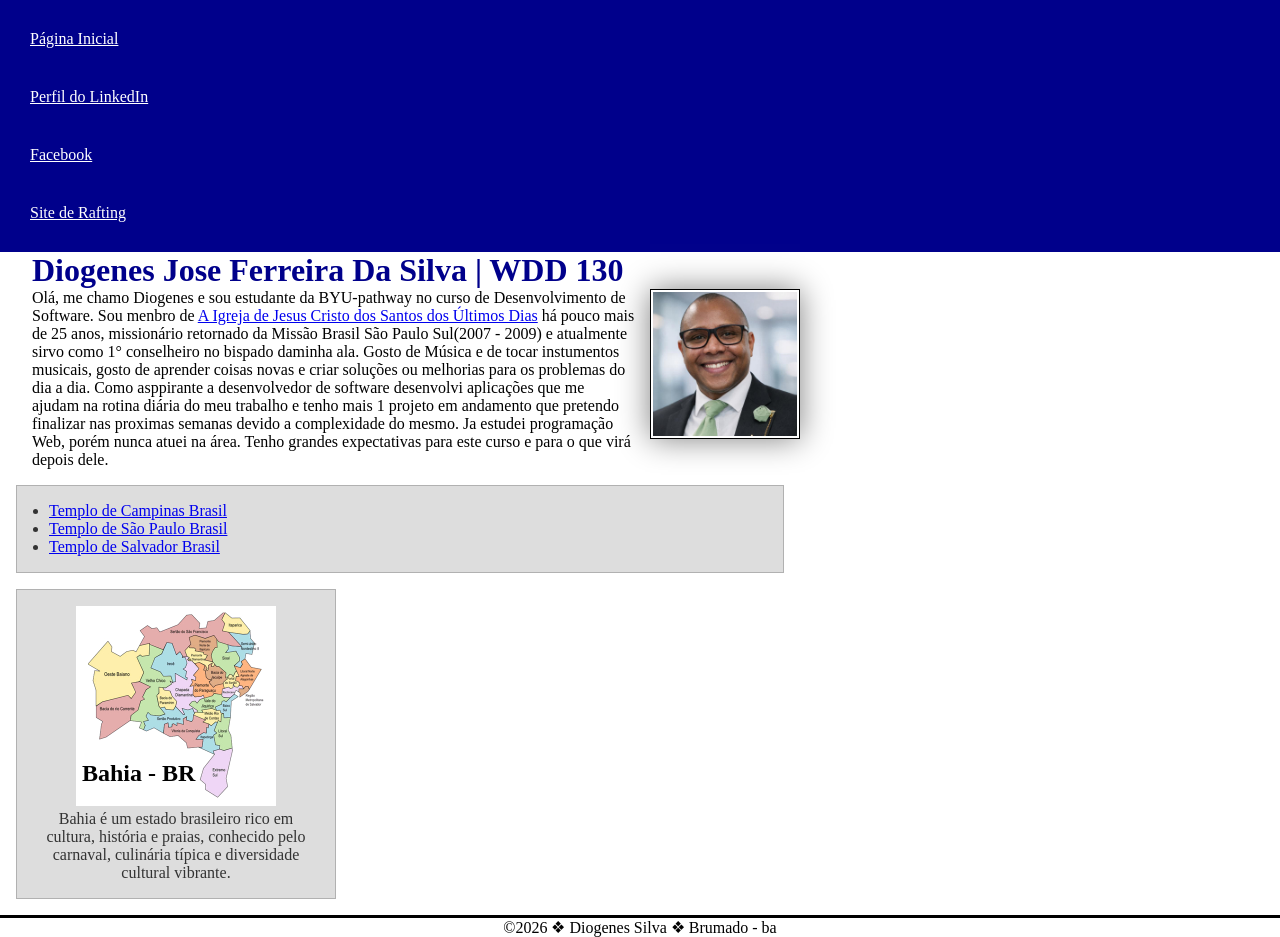
<file: index.html>
<!DOCTYPE html>
<html lang="pt-BR">

<head>
    <meta charset="UTF-8">
    <meta name="viewport" content="width=device-width, initial-scale=1.0">
    <title>WDD 130 Diogenes Jose Ferreira Da Silva</title>
    <meta name="description"
        content="Esta página está em constante atualização durante meu curso na BYU-Pathway, apresentando projetos, aprendizados e evolução contínua.">
    <meta name="author" content="Diogenes Jose Ferreira Da Silva">
    <link rel="stylesheet" href="estilos/estilos.css">
</head>

<body>

    <header>
        <nav>
            <a href="#">Página Inicial</a>
            <a href="https://www.linkedin.com/in/diogenes-j-ferreira-da-silva-88aba8154/" target="_blank">Perfil do
                LinkedIn</a>
            <a href="https://www.facebook.com" target="_blank">Facebook</a>
            <a href="wwr/">Site de Rafting</a>
        </nav>
    </header>
    <main>
        <h1 class="indentacao">Diogenes Jose Ferreira Da Silva | WDD 130</h1>
        <img src="imagens/perfil.jpg" alt="Foto do perfil de Diogenes" width="200">
        <p class="indentacao">Olá, me chamo Diogenes e sou estudante da BYU-pathway no curso de Desenvolvimento de
            Software. Sou menbro de
            <a href="https://www.churchofjesuschrist.org/?lang=por" target="_blank">A Igreja de Jesus Cristo dos Santos
                dos Últimos Dias</a> há pouco mais de 25 anos, missionário retornado da Missão Brasil São Paulo Sul(2007
            - 2009) e atualmente sirvo como 1° conselheiro no bispado daminha ala. Gosto de Música e de tocar
            instumentos musicais, gosto de aprender coisas novas e criar soluções ou melhorias para os problemas do dia
            a dia. Como asppirante a desenvolvedor de software desenvolvi aplicações que me ajudam na rotina diária do
            meu trabalho e tenho mais 1 projeto em andamento que pretendo finalizar nas proximas semanas devido a
            complexidade do mesmo. Ja estudei programação Web, porém nunca atuei na área.
            Tenho grandes expectativas para este curso e para o que virá depois dele.
        </p>
        <ul class="caixa indentacao">
            <li><a href="https://www.churchofjesuschrist.org/temples/details/campinas-brazil-temple?lang=por"
                    target="_blank" ->Templo de Campinas Brasil</a>
            <li><a href="https://www.churchofjesuschrist.org/temples/details/sao-paulo-brazil-temple?lang=por"
                    target="_blank">Templo de São Paulo Brasil</a></li>
            <li><a href="https://www.churchofjesuschrist.org/temples/details/salvador-brazil-temple?lang=por"
                    target="_blank">Templo de Salvador Brasil</a></li>
        </ul>
    </main>
    <aside class="caixa">
        <h2>Bahia - BR</h2>
        <img src="imagens/bahia.jpg" alt="Estado dabahia dividido por cidades">
        <p>Bahia é um estado brasileiro rico em cultura, história e praias, conhecido pelo carnaval, culinária típica e
            diversidade cultural vibrante.</p>
    </aside>
    <footer>
        <p> ©️2026 &#10070; Diogenes Silva &#10070; Brumado - ba</p>
    </footer>

</body>

</html>
</file>
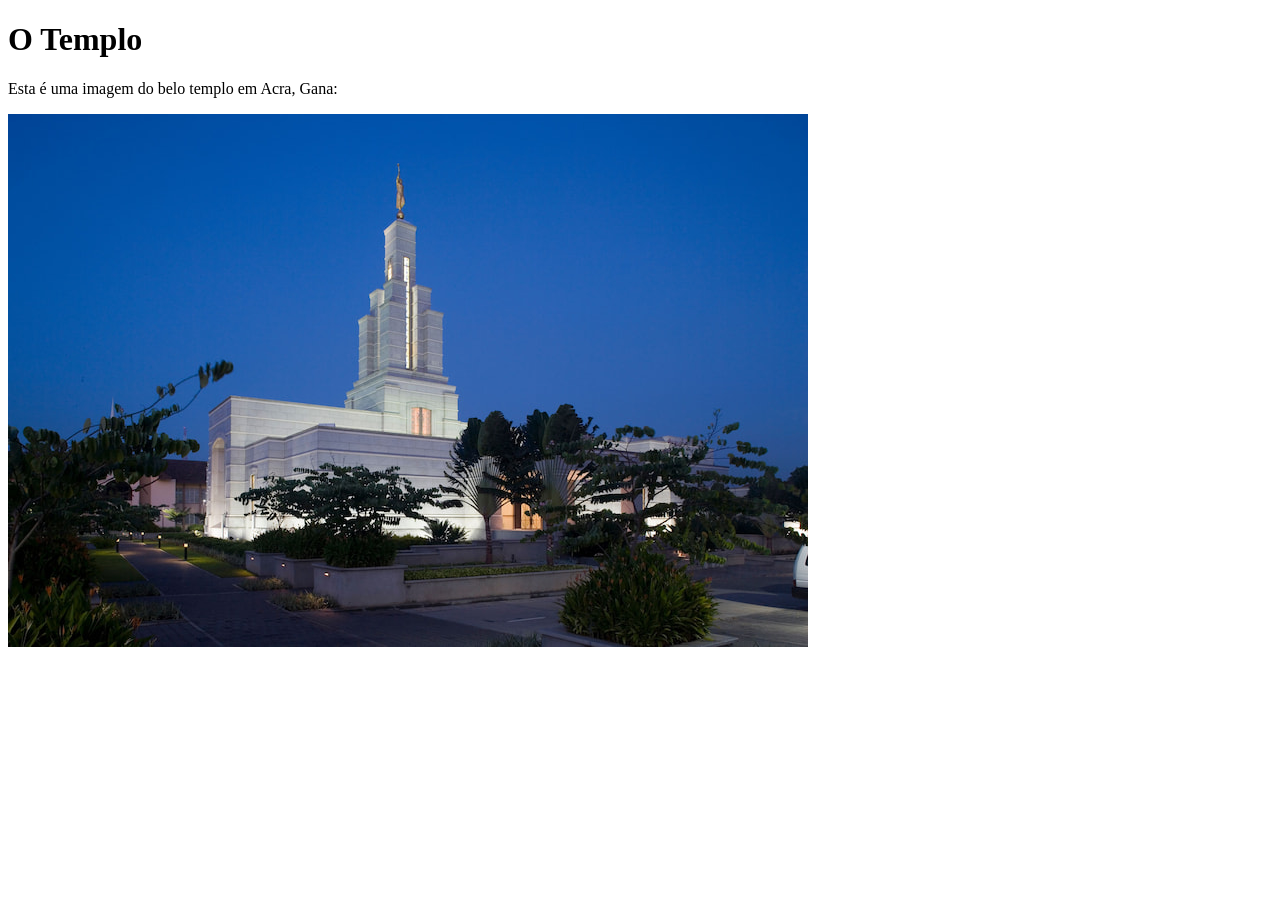
<file: semana01/imagens.html>
<!DOCTYPE html>
<html lang="pt-br">

<head>
    <meta charset="UTF-8">
    <meta name="viewport" content="width=device-width, initial-scale=1.0">
    <title>Imagem do Templo</title>
</head>

<body>
    <h1>O Templo</h1>
    <p>Esta é uma imagem do belo templo em Acra, Gana:</p>
    <img src="imagens/templo-pequeno.jpg" alt="O Templo de Acra, Gana">

</body>

</html>
</file>
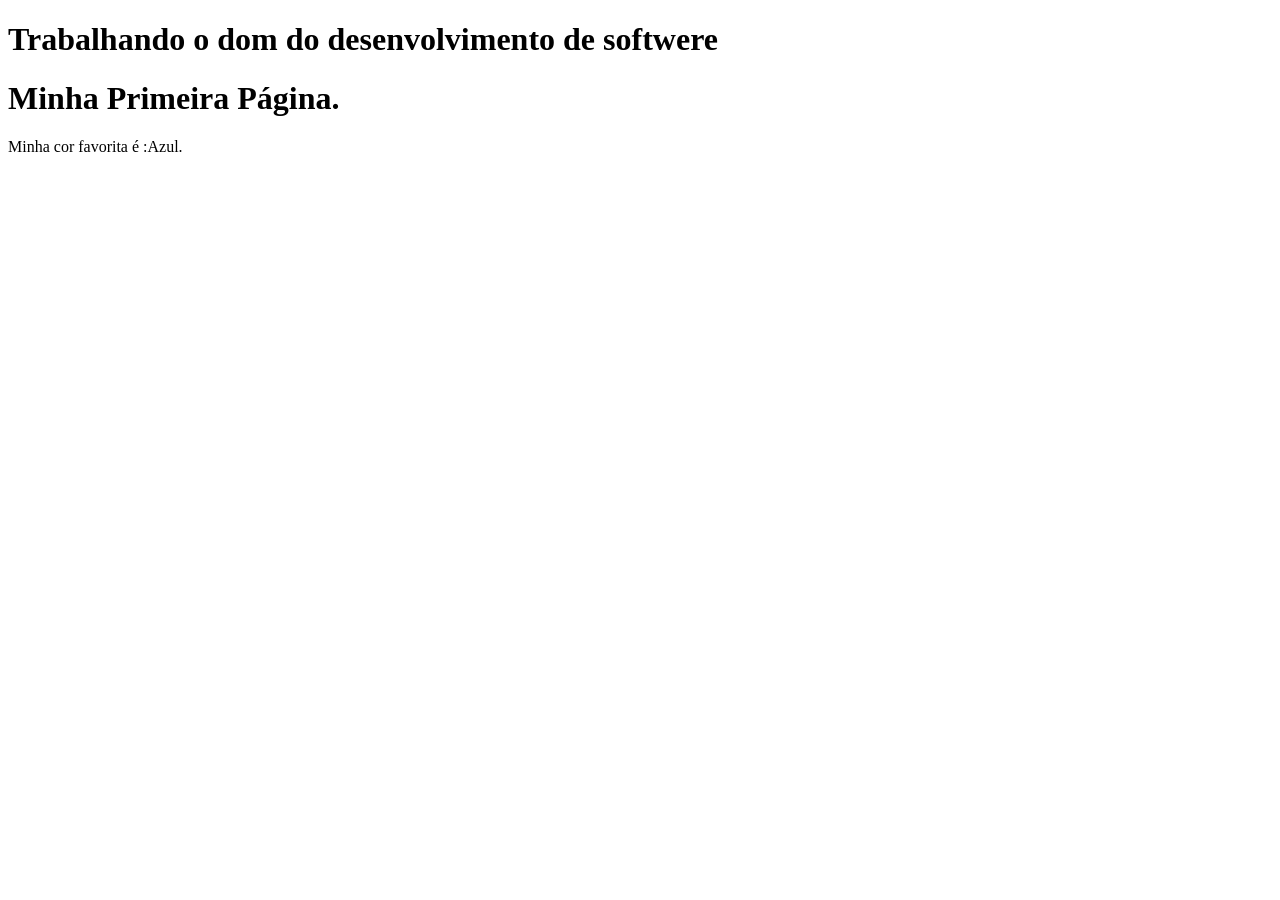
<file: semana01/primeira-pagina.html>
<!DOCTYPE html>
<html lang="pt-br">
<head>
    <meta charset="UTF-8">
    <meta name="viewport" content="width=device-width, initial-scale=1.0">
    <title>Minha Primeira Página</title>
</head>
<body>
    <header>
    <p><h1>Trabalhando o dom do desenvolvimento de softwere</h1></p>
    </header>
    <h1>Minha Primeira Página. </h1>
    <p>Minha cor favorita é :Azul. </p>
</body>
</html>
</file>
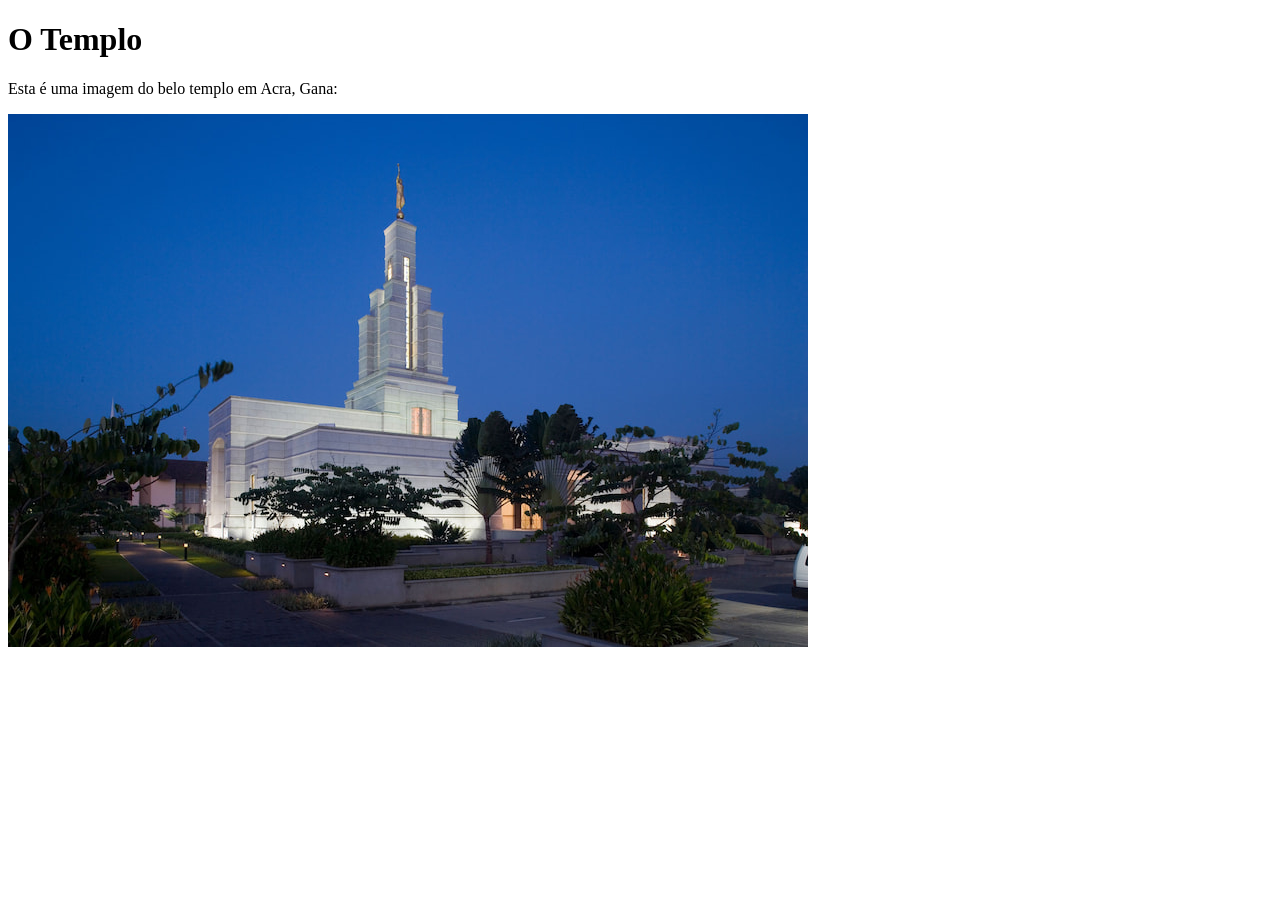
<file: semana01/solucao-imagens.html>
<!DOCTYPE html>
<html lang="pt-br">
<head>
    <meta charset="UTF-8">
    <meta name="viewport" content="width=device-width, initial-scale=1.0">
    <title>Imagem do Templo</title>
</head>
<body>
    <h1>O Templo</h1>
    <p>Esta é uma imagem do belo templo em Acra, Gana:</p>
    <img src="imagens/templo-pequeno.jpg" alt="Templo de Acra, Gana">

</body>
</html>
</file>
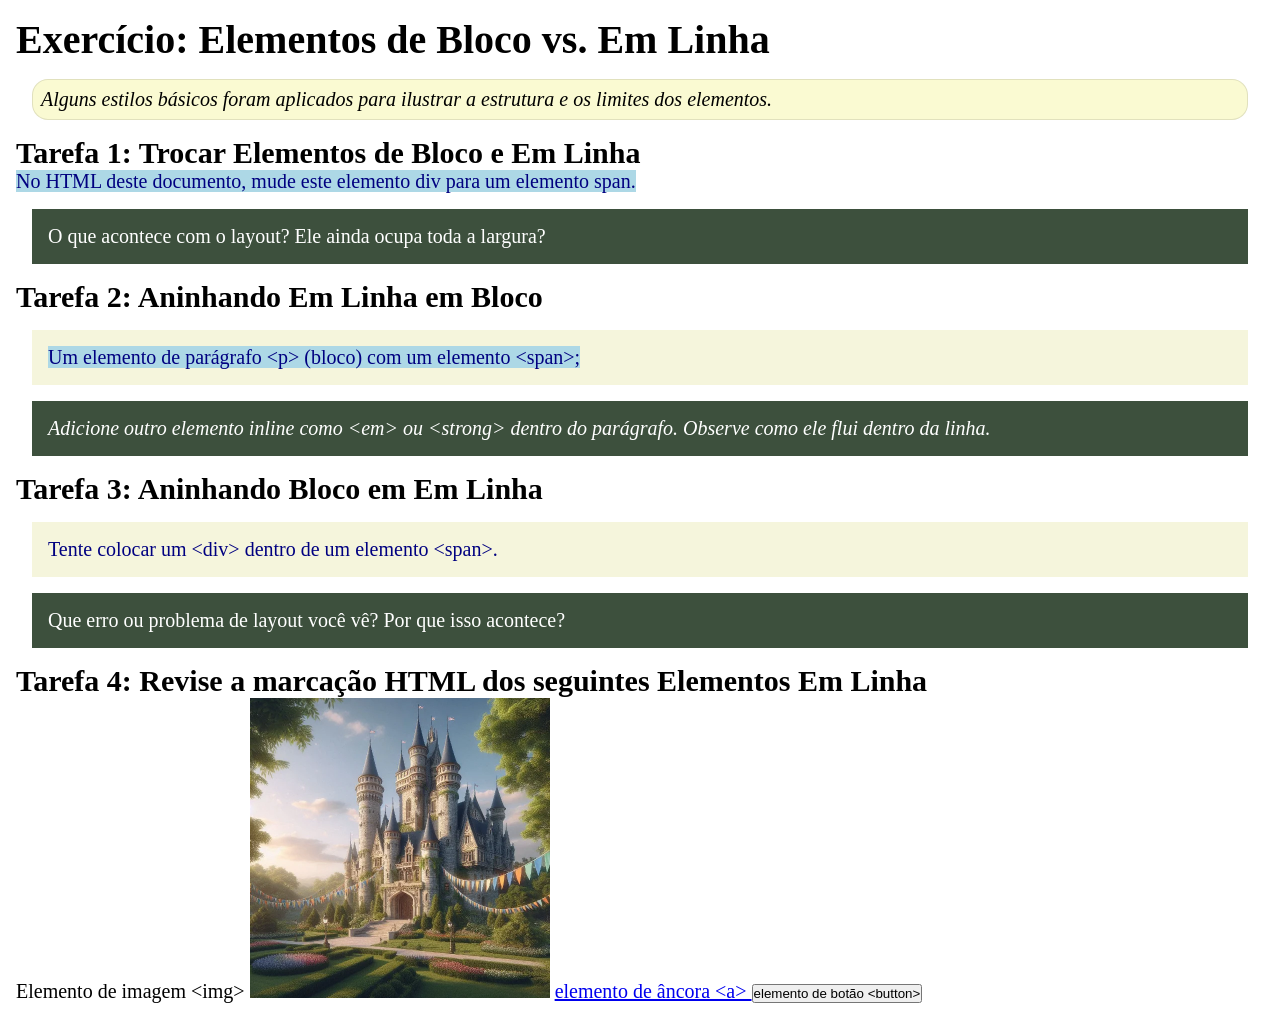
<file: semana02/bloco-vs-inline.html>
<!DOCTYPE html>
<html lang="pt-br">

<head>
    <meta charset="UTF-8">
    <meta name="viewport" content="width=device-width, initial-scale=1.0">
    <title>Exercício: Elementos de Bloco vs. Inline</title>
    <link rel="stylesheet" href="estilos/bloco-vs-inline.css">
</head>

<body>
    <main>
        <h1>Exercício: Elementos de Bloco vs. Em Linha</h1>
        <p class="note">Alguns estilos básicos foram aplicados para ilustrar a estrutura e os limites dos elementos.</p>

        <h2>Tarefa 1: Trocar Elementos de Bloco e Em Linha</h2>
        <span>No HTML deste documento, mude este elemento div para um elemento span.</span>

        <p class="question">O que acontece com o layout? Ele ainda ocupa toda a largura?</p>
        <!-- Não, ele não ocupa toda a largura. span ocupa apenas o espaço do texto -->
        <h2>Tarefa 2: Aninhando Em Linha em Bloco</h2>
        <p><span>Um elemento de parágrafo &lt;p&gt; (bloco) com um <span>elemento &lt;span&gt;;</span></p>
        <p class="question"><em>Adicione outro elemento inline como &lt;em&gt; ou &lt;strong&gt; dentro do parágrafo.
                Observe como ele flui dentro da linha.</em></p>

        <h2>Tarefa 3: Aninhando Bloco em Em Linha</h2>
        <span>
            <div>
                Tente colocar um &lt;div&gt; dentro de um elemento &lt;span&gt;.
            </div>

        </span>
        <p class="question">Que erro ou problema de layout você vê? Por que isso acontece?</p>
        <!-- Dá erro de estrurura, pois elementos em linha não podem conter elementos de bloco -->

        <h2>Tarefa 4: Revise a marcação HTML dos seguintes Elementos Em Linha</h2>
        Elemento de imagem &lt;img&gt;
        <img src="imagens/castelo.webp" alt="imagem (imagens estão em linha)" width="300" height="300">
        <a href="https://churchofjesuschrist.org">elemento de âncora &lt;a&gt; </a>
        <button type="button">elemento de botão &lt;button&gt;</button>
    </main>
</body>

</html>
</file>
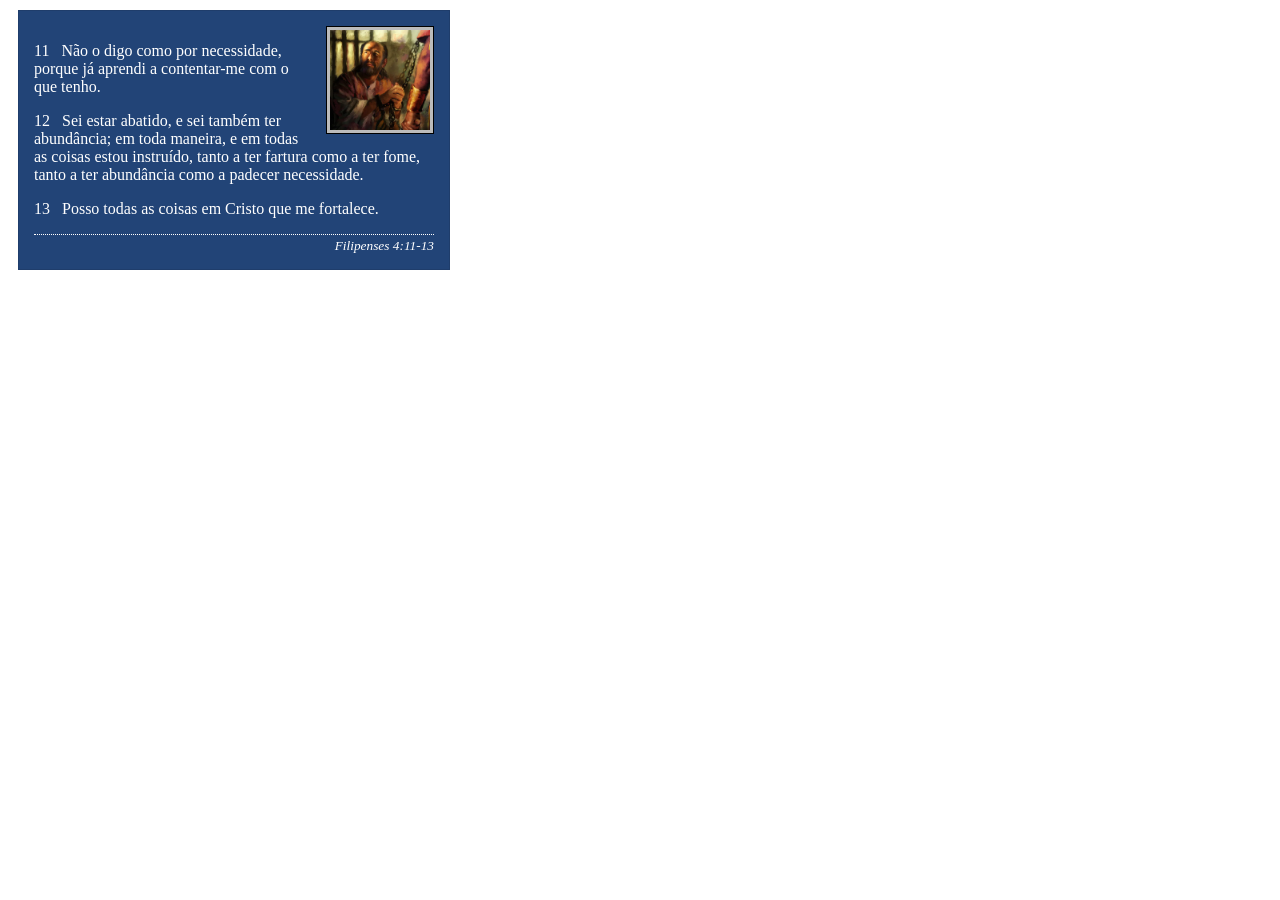
<file: semana02/box-model-solucao.html>
<!DOCTYPE html>
<html lang="pt-br">

<head>
    <meta charset="UTF-8">
    <meta name="viewport" content="width=device-width, initial-scale=1.0">
    <title>Atividade de Box Model</title>
    <link rel="stylesheet" href="estilos/box-model-solucao.css">
</head>

<body>
    <main>
        <div class="callout">
            <img src="imagens/apostolo-paulo-preso.webp" alt="Apóstolo Paulo - Preso em Roma" width="200" height="200">
            <blockquote>
                <p>11 &nbsp; Não o digo como por necessidade, porque já aprendi a contentar-me com o que tenho.</p>
                <p>12 &nbsp; Sei estar abatido, e sei também ter abundância; em toda maneira, e em todas as coisas estou
                    instruído, tanto a ter fartura como a ter fome, tanto a ter abundância como a padecer necessidade.
                </p>
                <p>13 &nbsp; Posso todas as coisas em Cristo que me fortalece.</p>
            </blockquote>
            <cite>Filipenses 4:11-13</cite>
        </div>
    </main>
</body>

</html>
</file>
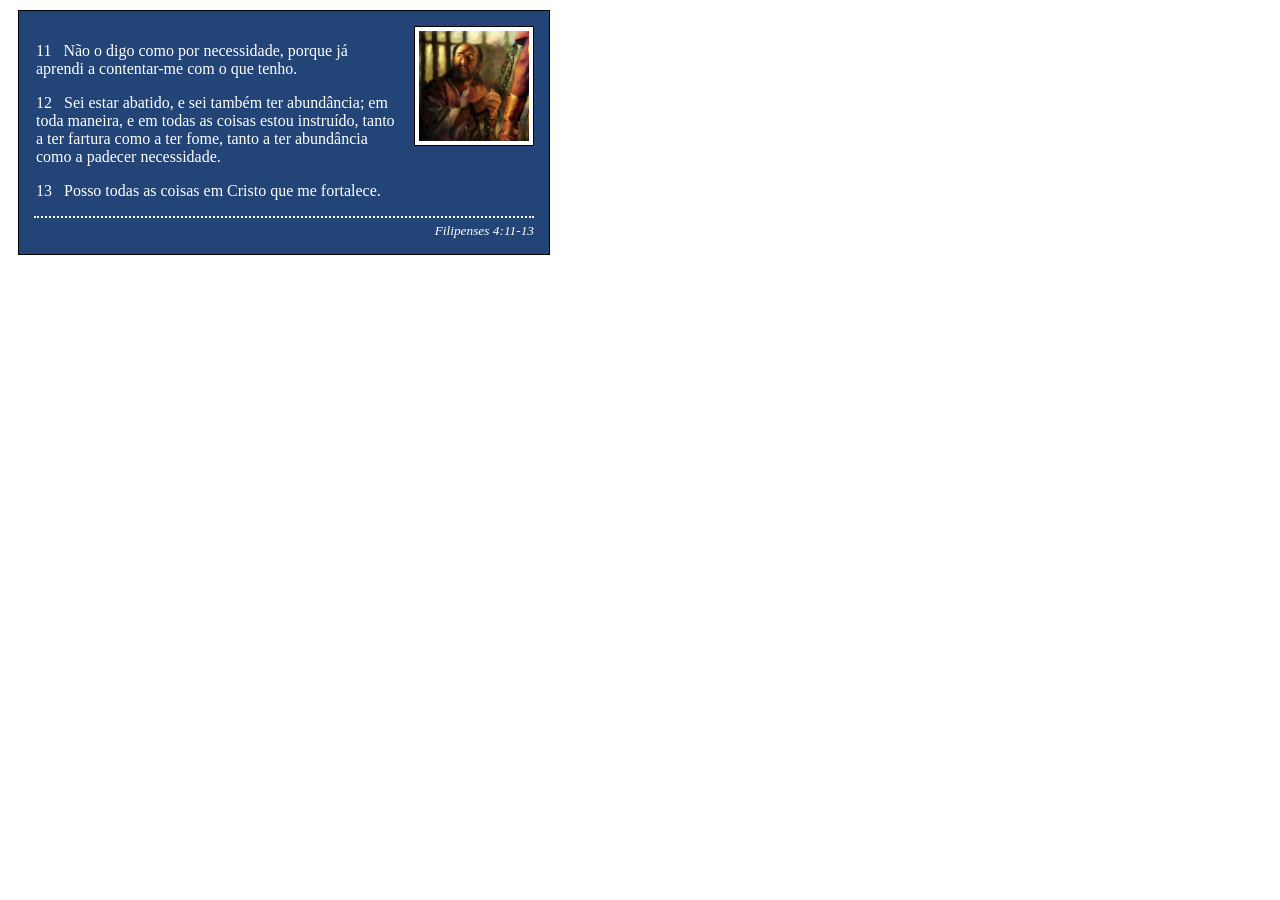
<file: semana02/box-model.html>
<!DOCTYPE html>
<html lang="pt-br">

<head>
    <meta charset="UTF-8">
    <meta name="viewport" content="width=device-width, initial-scale=1.0">
    <title>Atividade de Box Model</title>
    <link rel="stylesheet" href="estilos/box-model.css">
</head>

<body>
    <main>
        <div class="callout">
            <img src="imagens/apostolo-paulo-preso.webp" alt="Apóstolo Paulo - Preso em Roma" width="200" height="200">
            <blockquote>
                <p>11 &nbsp; Não o digo como por necessidade, porque já aprendi a contentar-me com o que tenho.</p>
                <p>12 &nbsp; Sei estar abatido, e sei também ter abundância; em toda maneira, e em todas as coisas estou
                    instruído, tanto a ter fartura como a ter fome, tanto a ter abundância como a padecer necessidade.
                </p>
                <p>13 &nbsp; Posso todas as coisas em Cristo que me fortalece.</p>
            </blockquote>
            <cite>Filipenses 4:11-13</cite>
        </div>
    </main>
</body>

</html>
</file>
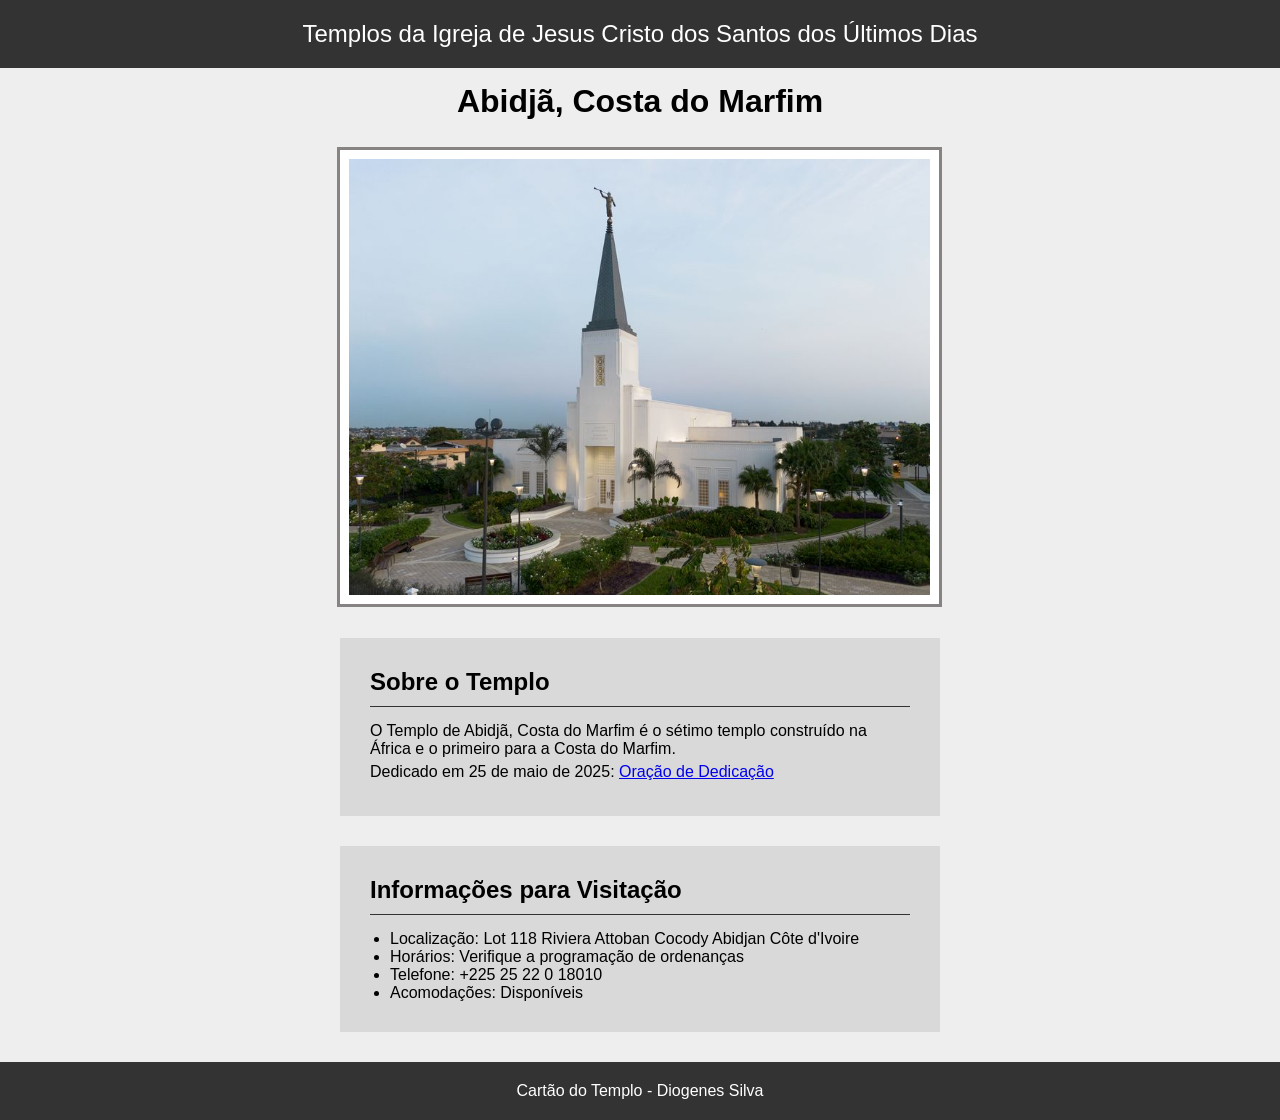
<file: semana02/templo.html>
<!DOCTYPE html>
<html lang="pt-br">

<head>
    <meta charset="UTF-8">
    <meta name="viewport" content="width=device-width, initial-scale=1.0">
    <title>Cartão do Templo - Abidjã, Costa do Marfim</title>
    <link rel="stylesheet" href="estilos/templo.css">
</head>

<body>
    <header>
        <p>Templos da Igreja de Jesus Cristo dos Santos dos Últimos Dias</p>
    </header>
    <main>
        <h1>Abidjã, Costa do Marfim</h1>
        <picture>
            <img src="imagens/abidja-costa-do-marfim.jpeg" alt="Templo de Abidjã, Costa do Marfim">
        </picture>
        <section>
            <h2>Sobre o Templo</h2>
            <p>O Templo de Abidjã, Costa do Marfim é o sétimo templo construído na África e o primeiro para a Costa do
                Marfim.</p>
            <p>Dedicado em 25 de maio de 2025: <a
                    href="https://www.churchofjesuschrist.org/temples/dedicatory-prayer/abidjan-ivory-coast-temple/2025-05-25?lang=eng"
                    target="_blank" rel="noopener noreferrer">Oração de Dedicação</a></p>
        </section>
        <section>
            <h2>Informações para Visitação</h2>
            <ul>
                <li>Localização: Lot 118 Riviera Attoban Cocody Abidjan Côte d'Ivoire</li>
                <li>Horários: Verifique a programação de ordenanças</li>
                <li>Telefone: +225 25 22 0 18010</li>
                <li>Acomodações: Disponíveis</li>
            </ul>
        </section>
    </main>
    <footer>
        <p>Cartão do Templo - Diogenes Silva</p>
    </footer>
</body>

</html>
</file>
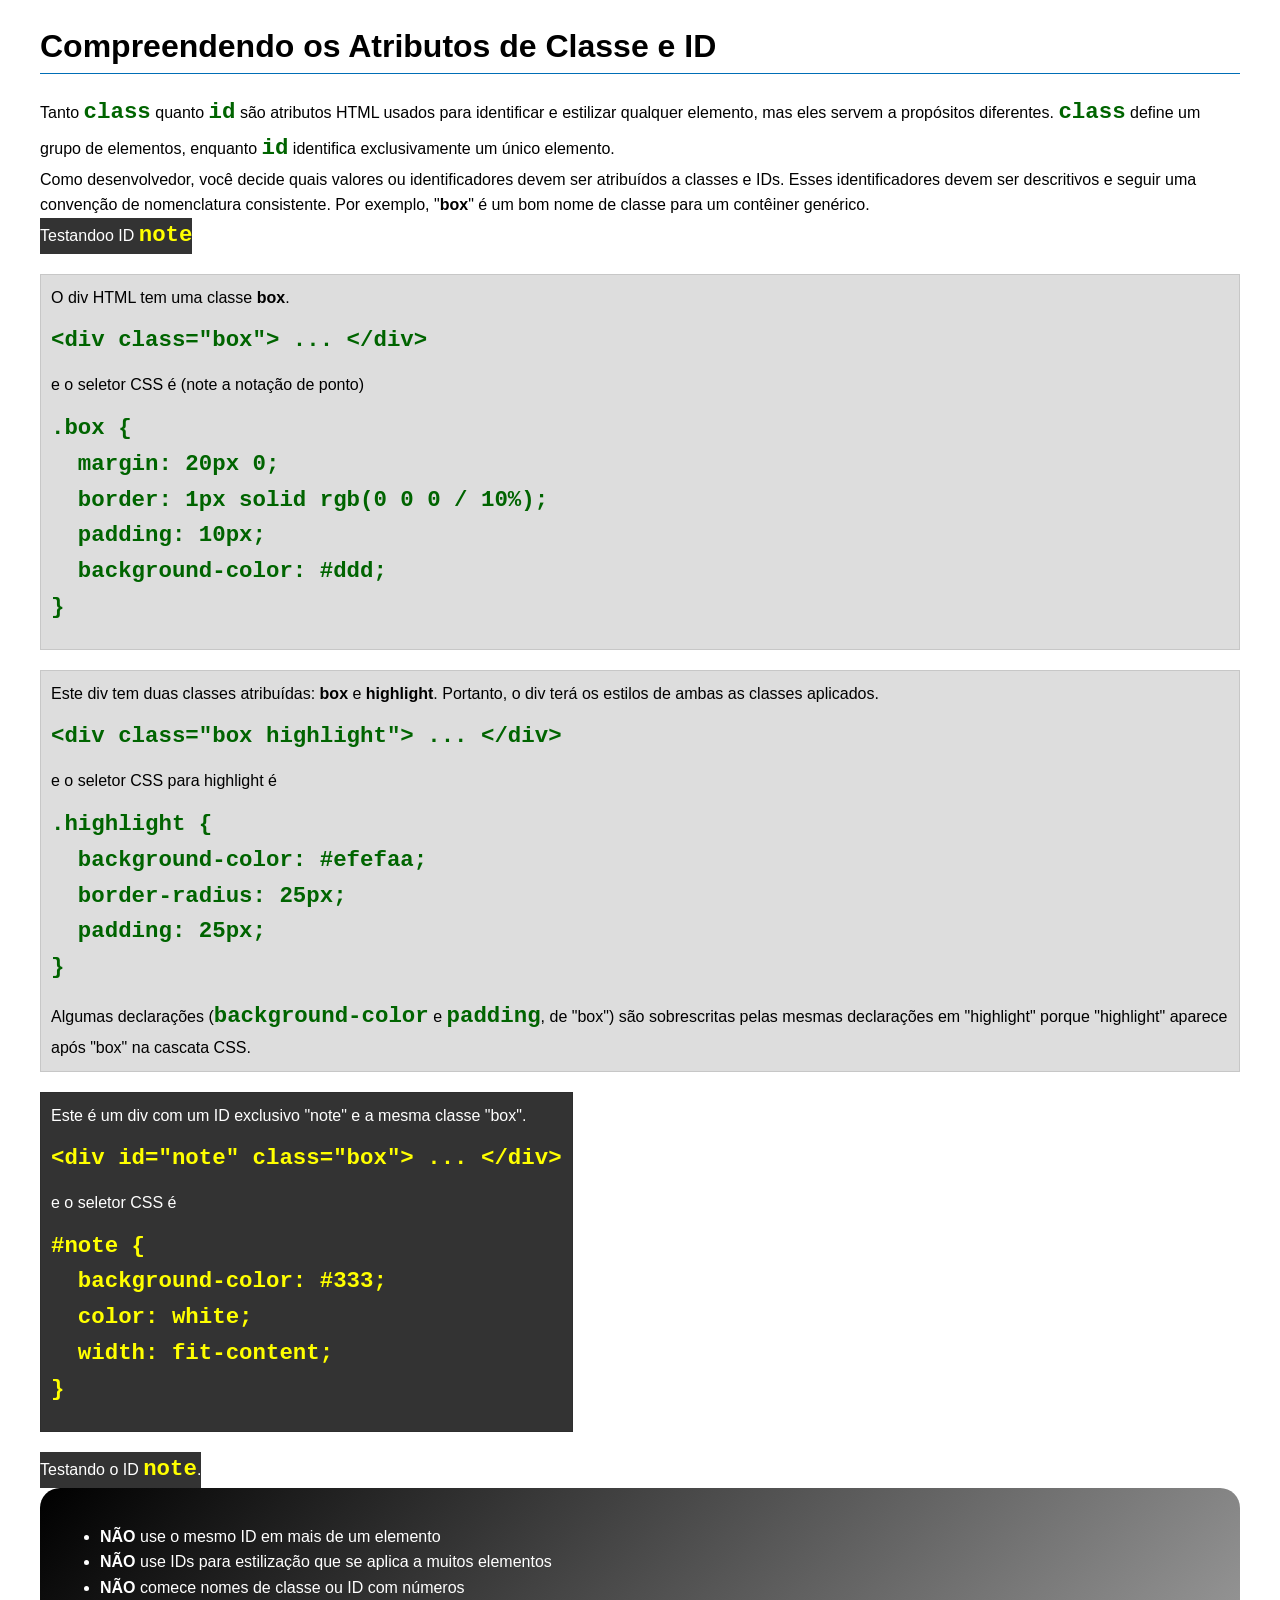
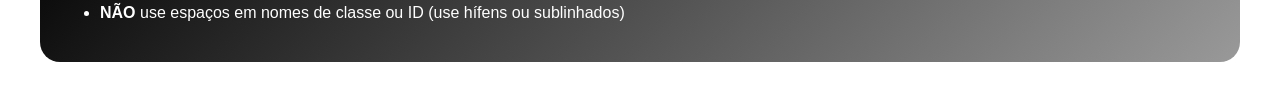
<file: semana03/classe-e-id.html>
<!DOCTYPE html>
<html lang="pt-br">

<head>
    <meta charset="UTF-8">
    <meta name="viewport" content="width=device-width, initial-scale=1.0">
    <title>Atributos de Classe vs ID</title>
    <link rel="stylesheet" href="estilos/classe-e-id.css">
</head>

<body>
    <h1>Compreendendo os Atributos de Classe e ID</h1>
    <p>Tanto <code>class</code> quanto <code>id</code> são atributos HTML usados para identificar e estilizar qualquer
        elemento, mas eles servem a propósitos diferentes. <code>class</code> define um grupo de elementos, enquanto
        <code>id</code> identifica exclusivamente um único elemento.
    </p>
    <p>Como desenvolvedor, você decide quais valores ou identificadores devem ser atribuídos a classes e IDs. Esses
        identificadores devem ser descritivos e seguir uma convenção de nomenclatura consistente. Por exemplo,
        "<strong>box</strong>" é um bom nome de classe para um contêiner genérico.</p>
    <div id="note">
        <p> Testandoo ID <code>note</code></p>
        </div>  
    
        <div class="box">
        <p>O div HTML tem uma classe <strong>box</strong>.</p>
        <pre><code class="html">&lt;div class="box"&gt; ... &lt;/div&gt;</code></pre>
        e o seletor CSS é (note a notação de ponto)
        <pre><code class="css">.box {
  margin: 20px 0;
  border: 1px solid rgb(0 0 0 / 10%);
  padding: 10px;
  background-color: #ddd; 
}</code></pre>
    </div>

    <div class="box">
        <p>Este div tem duas classes atribuídas: <strong>box</strong> e <strong>highlight</strong>. Portanto, o div terá
            os estilos de ambas as classes aplicados.</p>
        <pre><code class="html">&lt;div class="box highlight"&gt; ... &lt;/div&gt;</code></pre>
        e o seletor CSS para highlight é
        <pre><code class="css">.highlight {
  background-color: #efefaa;
  border-radius: 25px;
  padding: 25px;
}</code></pre>
        <p>Algumas declarações (<code>background-color</code> e <code>padding</code>, de "box") são sobrescritas pelas
            mesmas declarações em "highlight" porque "highlight" aparece após "box" na cascata CSS.</p>
    </div>

    <div id="note" class="box">
        <p>Este é um div com um ID exclusivo "note" e a mesma classe "box".</p>
        <pre><code class="html">&lt;div id="note" class="box"&gt; ... &lt;/div&gt;</code></pre>
        e o seletor CSS é
        <pre><code class="css">#note {
  background-color: #333;
  color: white;
  width: fit-content;
}</code></pre>
    </div>

    <div id="note">
        <p>Testando o ID <code>note</code>.</p>
    </div>

    <section id="melhor-pratica">
        <ul>
            <li><strong>NÃO</strong> use o mesmo ID em mais de um elemento</li>
            <li><strong>NÃO</strong> use IDs para estilização que se aplica a muitos elementos</li>
            <li><strong>NÃO</strong> comece nomes de classe ou ID com números</li>
            <li><strong>NÃO</strong> use espaços em nomes de classe ou ID (use hífens ou sublinhados)</li>
        </ul>
    </section>

    <br>

</body>

</html>
</file>
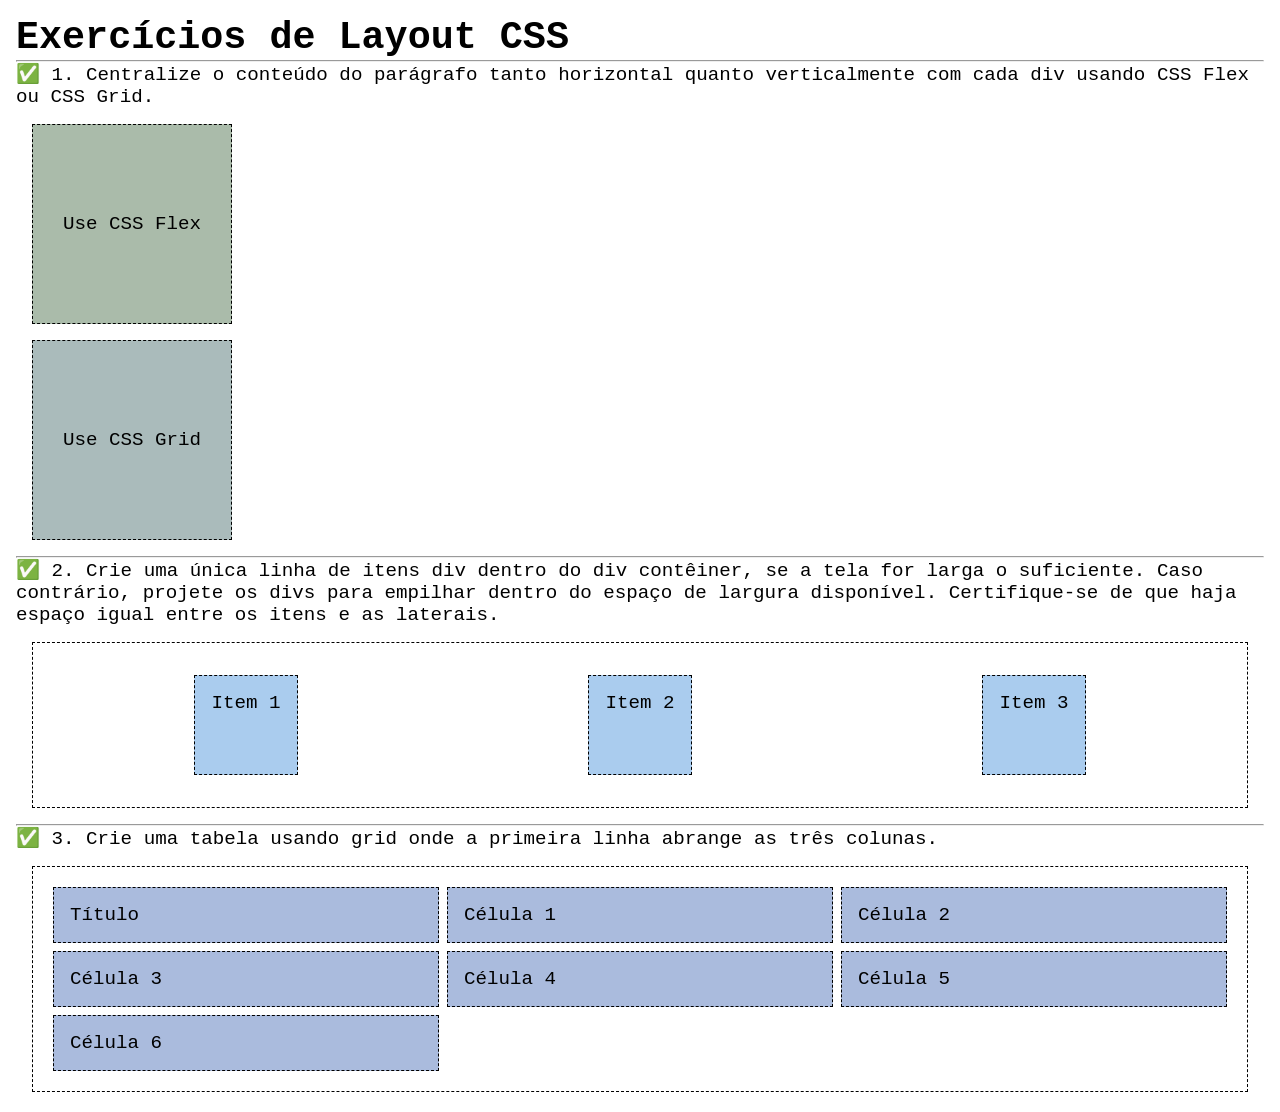
<file: semana04/exercicios-layout.html>
<!DOCTYPE html>
<html lang="pt-br">

<head>
    <meta charset="UTF-8">
    <meta name="viewport" content="width=device-width, initial-scale=1.0">
    <title>Exercícios de Layout CSS</title>
    <link rel="stylesheet" href="estilos/solucoes-dos-exercicios-de-layout.css">
</head>

<body>
    <main>
        <h1>Exercícios de Layout CSS</h1>
        <hr>
        <p>✅ 1. Centralize o conteúdo do parágrafo tanto horizontal quanto verticalmente com cada div usando CSS Flex ou
            CSS Grid.
        </p>
        <div class="one flex">
            <p>Use CSS Flex</p>
        </div>
        <div class="one grid">
            <p>Use CSS Grid</p>
        </div>
        <hr>
        <p>✅ 2. Crie uma única linha de itens div dentro do div contêiner, se a tela for larga o suficiente. Caso
            contrário, projete os
            divs para empilhar dentro do espaço de largura disponível. Certifique-se de que haja espaço igual entre os
            itens e as laterais.</p>
        <div class="container2">
            <div class="dois">
                <p>Item 1</p>
            </div>
            <div class="dois">
                <p>Item 2</p>
            </div>
            <div class="dois">
                <p>Item 3</p>
            </div>
        </div>
        <hr>
        <p>✅ 3. Crie uma tabela usando grid onde a primeira linha abrange as três colunas. </p>
        <div class="container3">
            <div class="tres colunas-3">
                <p>Título</p>
            </div>
            <div class="tres">
                <p>Célula 1</p>
            </div>
            <div class="tres">
                <p>Célula 2</p>
            </div>
            <div class="tres">
                <p>Célula 3</p>
            </div>
            <div class="tres">
                <p>Célula 4</p>
            </div>
            <div class="tres">
                <p>Célula 5</p>
            </div>
            <div class="tres">
                <p>Célula 6</p>
            </div>

        </div>
    </main>
</body>

</html>
</file>
<file: estilos/estilos.css>
* {
    margin: 0;
    padding: 0;
    box-sizing: border-box;
}

nav{
    background-color: darkblue;
    padding: 10px;
}

main{
    max-width: 800px;
}

nav a {
    color: white;
    display: block;
    padding: 20px;
}

h1 {
    color: darkblue;
}

main img{
    margin-left: 15px;
    float: right;
    width: 150px;
    height: auto;
    border: 1px solid black;
    padding: 2px;
    box-shadow: 0 0 30px gray;
}

/*  */

aside{
    width: 20em;
    text-align: center; 
    position: relative;
}


aside img{
    width: 200px;
    height: auto;
}

p{
    padding: 0px;
}

footer{
    margin-top: 15px;
    border-top: 3px solid #000;
    text-align: center;
}

/* Seletores de Classe */

.caixa{
    margin: 1rem;
    padding: 1rem;
    border: 1px solid rgb(0 0 0/ 0.2);
    background-color: #ddd;
    color: #333;
}

aside h2{
    position: absolute;
    top: 170px;   
    left: 65px;
    color: rgb(0, 0, 0);
}

.indentacao{
    padding-left: 2rem ;
}
</file>
<file: semana02/estilos/bloco-vs-inline.css>
* {
    margin: 0;
    padding: 0;
}

body {
    font-size: 20px;
    margin: 1rem;
}

p,
div {
    background-color: beige;
    margin: 1rem;
    padding: 1rem;
}

span {
    color: navy;
    background-color: lightblue;
}

code {
    margin: 0;
    padding: 0;
    color: green;
    font-size: 1.2rem;
}

.note {
    font-style: italic;
    background-color: lightgoldenrodyellow;
    border-radius: 1rem;
    border: 1px solid rgb(0 0 0 / 10%);
    margin: 1rem;
    padding: .5rem;
}

.question {
    background-color: #3d503d;
    color: #fff;
}
</file>
<file: semana02/estilos/box-model-solucao.css>
.callout {
    max-width: 400px;
    margin: 10px;
    border: 1px solid rgba(0, 0, 0, .1);
    padding: 15px;
    background-color: #247;
    color: #fff;
}

.callout img {
    float: right;
    margin: 0 0 10px 15px;
    border: 1px solid #000;
    padding: 3px;
    background-color: #bbb;
    width: 100px;
    height: auto;

}

blockquote {
    margin: 0;
}

cite {
    display: block;
    border-top: 1px dotted #fff;
    padding-top: 3px;
    text-align: right;
    font-size: smaller;
}
</file>
<file: semana02/estilos/box-model.css>
.callout {
    max-width: 500px;
    margin: 10px;
    border: 1px solid black;
    padding: 15px;
    background-color: #247;
    color: white;	

}

.callout img {
	float:right ;
    margin: 0 0 15px 15px;
    border: 1px solid #000;
    padding: 4px ;
    background-color: #fff;
    width: 110px;
    height: auto;
}

blockquote {
	margin: 2px;
}

cite {
	display: block;
    border-top: 2px dotted #fff;
    padding-top: 5px;
    text-align: right;
    font-size: smaller;
}
</file>
<file: semana02/estilos/templo.css>
*{
    margin: 0px;
    padding: 0px;
}

body {
    font-family: Arial, Helvetica, sans-serif;
    background-color: #eee;    
}

header, footer {
    background-color: #333;
    color: white;
    text-align: center;
    padding: 20px;
}

header{
    font-size: 1.5rem;
}

main {
   margin: 0 auto;
   width: 600px;
}

h1 {
    text-align: center;
    margin: 15px 0;  
}

picture{
    display: block;
    margin-top: 30px;
    margin-bottom: 30px;
}

img {
    border: 5px solid #ffffff;
    padding: 4px;
    background-color: #fff;
    width: 581px;
    height: auto;
    box-shadow: 0px 0px 0px 3px#888383;
}

section {
    background-color: #d9d9d9;
    margin: 0 0 30px 0;
    padding: 30px;
    line-break: 1.5rem;
}

section p {
    margin-bottom: 5px;
}

section h2 {
    margin-bottom: 15px;
    border-bottom: 1px solid #333;
    padding-bottom: 10px;
}

section ul {
    margin-left: 20px;
}
</file>
<file: semana03/estilos/classe-e-id.css>
body {
    font-family: Arial, sans-serif;
    line-height: 1.6;
    margin: 0;
    padding: 0 40px;
}

h1 {
    border-bottom: 1px solid rgb(0 110 182);
    padding-bottom: 0;
}



p {
    margin: 0;
}

code {
    color: darkgreen;
    font-weight: 700;
    font-size: 1.4rem;
}

/* Class exemplos - podem ser reutilizados */

.box {
    margin: 20px 0;
    border: 1px solid rgb(0 0 0 / 10%);
    padding: 10px;
    background-color: #ddd; /* essa é a abreviação para #dddddd */
}

.highlight {
    background-color: #efefaa;
    border-radius: 25px;
    padding: 25px;
}

/* ID exemplos - devem ser únicos */

#note {
    background-color: #333;
    color: white;
    width: fit-content;
}

#note code {
    color: yellow;
}

#melhor-pratica {
    background: linear-gradient(135deg, #000 0%, #999 100%);
    color: white;
    border-radius: 20px;
    padding: 20px
}
</file>
<file: semana04/estilos/solucoes-dos-exercicios-de-layout.css>
* {
    margin: 0;
    padding: 0;
    box-sizing: border-box;
}

body {
    margin: 1rem;
    font-family: monospace;
    font-size: 1.2rem;
}

div {
    margin: 1rem;
    border: 1px dashed;
    padding: 1rem;
}

.one {
    width: 200px;
    height: 200px;
}

.flex {
    background-color: #aba;
    display: flex;
    justify-content: center;
    align-items: center;
}

.grid {
    background-color: #abb;
    display: grid;
    place-items: center;
}

.container2 {
    display: flex;
    flex-wrap: wrap;
    justify-content: space-around;
}

.dois {
    background-color: #ace;
    height: 100px;
}

.container3 {
    display: grid;
    grid-template-columns: repeat(3, 1fr);
}

.columns-3 {
    grid-column: span 3;}

.tres {
    margin: .25rem;
    background-color: #abd;
}
</file>
